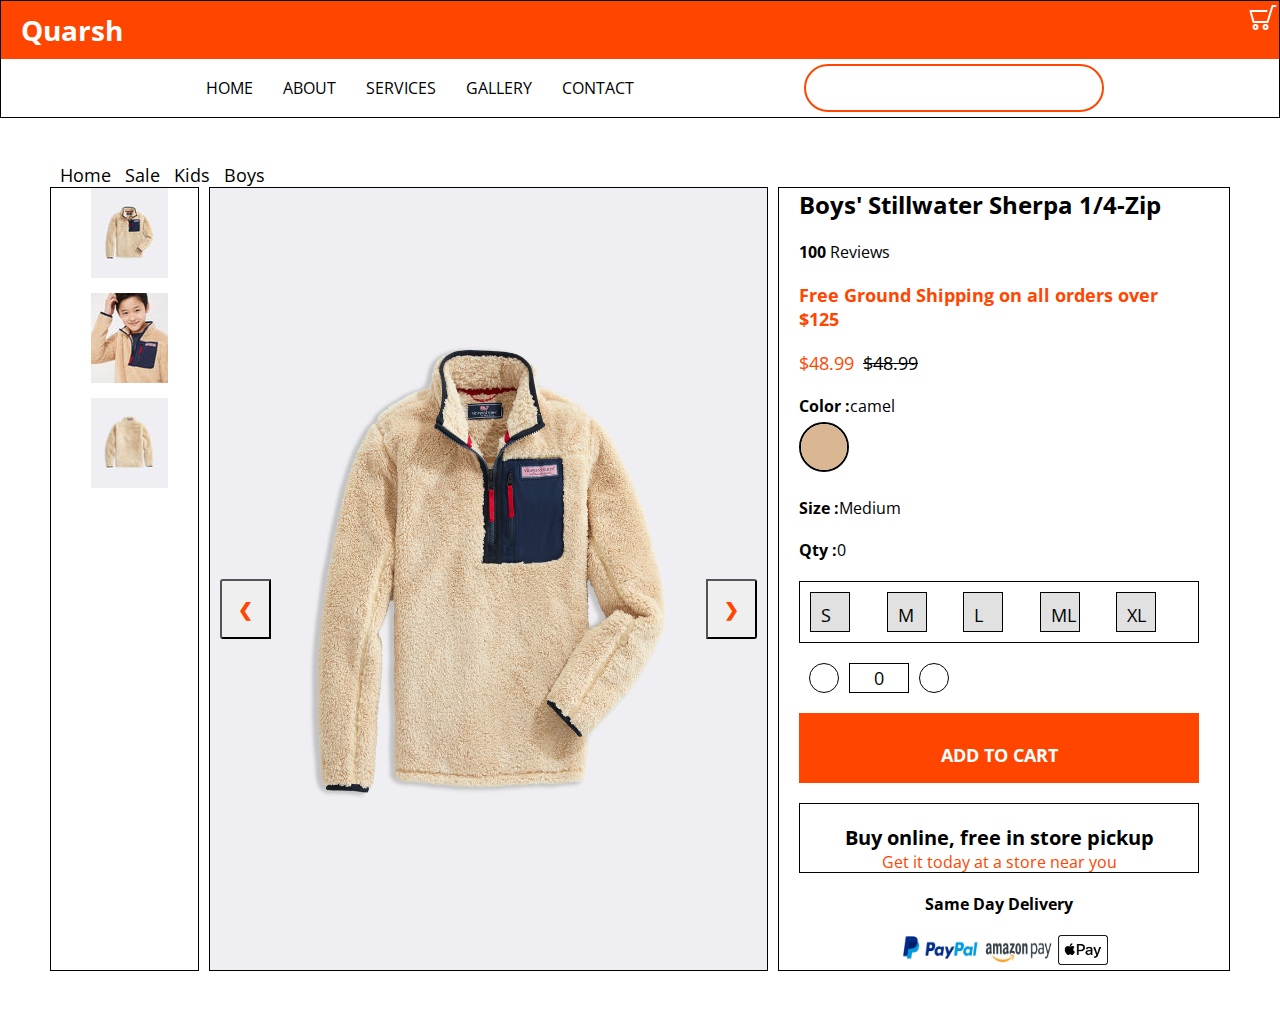
<file: index.html>
<!DOCTYPE html>
<html lang="en">
<head>
    <meta charset="UTF-8">
    <meta http-equiv="X-UA-Compatible" content="IE=edge">
    <meta name="viewport" content="width=device-width, initial-scale=1.0">
    <title>Product Catalog</title>
    <link rel="stylesheet" href="style.css">
    <link rel="stylesheet" href="https://use.fontawesome.com/releases/v5.15.2/css/all.css" integrity="sha384-vSIIfh2YWi9wW0r9iZe7RJPrKwp6bG+s9QZMoITbCckVJqGCCRhc+ccxNcdpHuYu" crossorigin="anonymous">
    <link rel="preconnect" href="https://fonts.gstatic.com">
    <link href="https://fonts.googleapis.com/css2?family=Open+Sans&display=swap" rel="stylesheet">
   
</head>
<body>
   <section id="nav-bar">
     <header id="nav-header">
		<div id="home-logo">Quarsh</div>

		<!-- <div id="cd-hamburger-menu"><a class="cd-img-replace" href="#0"><img src="Images/cd-hamburger-menu.svg" alt=""></a></div> -->
		<div id="cd-cart-trigger"><a class="cd-img-replace" href="#0"><img src="Images/cd-cart.svg" alt=""></a></div>
	 </header>

	 <nav id="main-nav">
		<ul>
			<li><a href="index.html">Home</a></li>
			<li><a href="#0">About</a></li>
			<li><a class="current" href="#0">Services</a></li>
			<li><a href="#0">Gallery</a></li>
            <li><a href="#0">Contact</a></li>
           
        </ul>
         <div class="searchBox"><input type="search"><span id="search-btn"><i  class="fa fa-search"></i></span></div>
	 </nav>

    </section>

    <div class="discount-popup-box">
        <div class="empty-box"></div>
        <div class="dicount-inner">
            <p>Get a discount of 50%</p>
            <input type="text">
            <input type="text">
            <button type="submit"></button>
        </div>

    </div>
  
    <section class="mainContainer">
        <div id="product-nav">
            <a href="">Home</a>
            <a href="">Sale</a>
            <a href="">Kids</a>
            <a href="">Boys</a>
        </div>
        <div class="productContainer">
            <div class="thumbBox Boxes">
                <div id="thumbImagesBox">
                    <img id="thumb-image-1" src="Images/thumb-image1.jpg" alt=""><br>
                    <img id="thumb-image-2" src="Images/thumb-image2.jpg" alt=""><br>
                    <img id="thumb-image-3" src="Images/thumb-image3.jpg" alt="">
                </div>
              
            </div>
            <div class="productBox Boxes">
                <img id=image-1" class="slides" src="Images/product-image1.jpg" alt="">
                <img id=image-2" class="slides" src="Images/product-image2.jpg" alt="">
                <img id=image-3" class="slides" src="Images/product-image3.jpg" alt="">
                <button class="left" onclick="prev(-1)">❮</button>  
                <button class="right" onclick="next(1)">❯</button>  
                
            </div>
            <div class="detailsBox Boxes">
                <h2 id="item-name">Boys' Stillwater Sherpa 1/4-Zip</h2>
                <div class="box-margin">
                    <a class="review"><i class="fas fa-star"></i></a>
                    <a class="review"><i class="fas fa-star"></i></a>
                    <a class="review"><i class="fas fa-star"></i></a>
                    <a class="review"><i class="fas fa-star"></i></a>
                    <a class="review"><i class="fas fa-star-half-alt"></i></a>
                    <span><b>100</b> Reviews</span>
                </div>
                <div class="box-margin">
                    <h4  class="textColor1">Free Ground Shipping <span>on all orders over $125</span></h4>
                </div>
                <div class="box-margin">  
                    <p>
                        <span id="price" class="price textColor1" >$48.99</span>
                        <span class="prev-price" class="price" >$48.99</span>
                    </p>
                    
                </div>
                <div id="pdtColorInfo" class="box-margin">
                   
                    <p><b>Color :</b><span>camel</span></p>
                    <div id="showColor">
                        <img src="Images/color.jpg" alt="">
                    </div>
                </div>
              
                <div class="box-margin">
                    <p><b>Size :</b><span id="size">Medium</span></p>
                </div>
                <div class="box-margin">
                    <p><b>Qty :</b><span id="qty">0</span></p>
                </div>


                <div id="selectSizeBox" class="box-margin">
                    <div id="size-1" class="size">S</div>
                    <div id="size-2" class="size">M</div>
                    <div id="size-3" class="size">L</div>
                    <div id="size-4" class="size">ML</div>
                    <div id="size-5" class="size">XL</div>
                  
                </div>

               <div class="itemNoSelectBox box-margin" >
                   <div id="reduce-no" class="item-increase"><span class="qty-btn"><i  class="fas fa-minus"></i></span></div>
                   <div  class="item-no"><input id="quantity" type="text" value="1"></div>
                   <div id="increase-no"  class="item-increase" > <span class="qty-btn" ><i class="fas fa-plus"></i></span></div>
                  
               </div>
               <div id="addToCartBox" class="storeBox box-margin">
                   <a>add to cart</a>
               </div>
                <div id="buyBox" class="storeBox box-margin">
                   <a href="">Buy online, free in store pickup</a><br>
                   <a href="">Get it today at a store near you</a>
                </div>
               <div id="pdtDelivery" class="box-margin payment">
                   <p><span><i class="fas fa-cart-plus"></i><strong>Same Day Delivery</strong></p>
                </div>

                <div id="pdtPaymentOptions" class="box-margin">
                  <p class="payment-accept payment">
                      <img class="payment-accept-logo" src="Images/pay-paypal.png" alt="paypal">
                      <img class="payment-accept-logo" src="Images/pay-amazon.png" alt="amazon">
                      <img  class="payment-accept-logo" src="Images/pay-applepay.png" alt="apple">
                  </p>
                  <!-- <p class="after-paymsg payment">
                      <span>or payments of $ 12.25 by</span>
                      <span ><img class="afterpay-logo" src="Images/afterpay-image.svg" alt=""></span>
                  </p>

               
                      <p class="paymentOptions-list box-margin payment" >
                          <a href=""><i class="fas fa-gift"></i>Gift Options</a>
                          <a href=""><i class="far fa-heart"></i>Add to Wishlist</a>
                      </p>
                  -->

                </div>

            </div>
        </div>
        <!-- CartBox -->
         <div id="cartBox" >
            <div id="cartBox-inner">
                <div class="cart-heading"><p>Items added to Cart<span id="close-btn">&times</span></p></div>
                <div class="cart-wrapper">
                    <div class="cart-inner"><img id="cart-item-image" src="Images/product-image1.jpg" alt=""></div>
                    <div class="cart-inner">
                        <div class="box-margin">
                            <h4  class="textColor1">Boys' Stillwater Sherpa 1/4-Zip</h4>
                        </div>
                        <div class=" cart-item-info box-margin">  
                            <p class="box-margin">
                                <span class="textColor1">$48.99</span> <span class="prev-price">$48.99</span>
                            </p>
    
                            <p class="box-margin">
                                <span  class="textColor1">Qty: </span> <span class="qty" >1</span>
                            </p>
                            <p >
                                <span class="textColor1">$210.92</span>
                            </p>
                            
                        </div>
                    </div>
                </div>
                <div class="cart-total-wrapper">
                    <div class="cart-total-inner"><p class="total">Cart Subtotal:<span id="cart-amount">$39.92</span></p></div>
                      <div div class="progress-box"><div class="progress"></div></div>
                    <p class="textColor1">You qualify for Free Shipping</p>
                </div>
    
                <div id="checkout-box" class="storeBox box-margin">
                    <a id="checkout" href="checkoutpage.html">checkout</a>
                </div>
                 <div id="continue-shop-box" class="storeBox box-margin">
                    <a href="#">continue shopping</a>
                 
                 </div>
            </div>
           
            
        </div> 
    </section>
    <script src="jquery-3.6.0.min.js"></script>
  <script type="text/javascript" src="script.js"></script>
  <script src="jquery-script.js"></script>

 
</body>
</html>
</file>
<file: style.css>
* {
    padding: 0;
    margin: 0;
    box-sizing: border-box;
    font-family: 'Open Sans', sans-serif;
}





.discount-popup-box{
    visibility: hidden;
}


#nav-bar{
    border:1px solid black;
    /* padding:0 0 10px 0; */
}

#home-logo{
    font-weight:bold;
    padding-left:20px;
    padding-top:10px;
    font-size:28px;
    color:white;

}

#nav-header{
    display:flex;
    justify-content: space-between;
    padding-bottom:10px;
   background-color:orangered;
    
}

#main-nav{
    padding:5px;
    display: flex;
    justify-content: space-evenly;
}



#main-nav ul{
    display:flex;
    align-items: center;
    justify-content:center;
}


#main-nav ul li{
    list-style:none;
}


#main-nav ul li a{
   text-decoration:none;
   text-transform: uppercase;
   padding-left:30px;
   color:black;
}



#main-nav ul li a:hover{
    color:orangered;
 }

.searchBox{
    border:2px solid orangered;
    border-radius:25px;
    padding:10px;
    width:300px;
    height:70%;

    
}

.searchBox input{
   border:none;
   font-size:16px;
   width:90%;
   height:auto;
   outline:none;
 
}

#search-btn{
    font-size:18px;
    color:orangered;
    line-height:auto;
    cursor:pointer;
}



.productContainer {
    display: grid;
    grid-template-columns: 1fr 4fr 3fr;
    column-gap: 10px;
    margin: 0 50px 20px 50px;
   

}

#product-nav {
    margin: 0 50px 0 50px;
}

#product-nav a {
    padding-left: 10px;
    text-decoration: none;
    font-size: 18px;
    color: black;
}

.productContainer .Boxes {
    border: 1px solid black;
    margin-bottom: 40px;
}

.thumbBox {
    padding: 0 30px;
}

#thumbImagesBox {
    margin-left: 10px;
}

#thumbImagesBox img:not(:last-child) {
    margin-bottom: 10px;
}

.productBox {
    /* max-width: 1000px; */
    position: relative;

}

.productBox img {

    width: 100%;
    height: 100%;
    display: none;
}


.left,
.right {
    cursor: pointer;
    position: absolute;
    top: 50%;
    width: auto;
    padding: 16px;
    color:orangered;
    font-weight: bold;
    font-size: 18px;
    transition: 0.6s ease;

}


.left {
    left: 10px;
    border-radius: 3px 0 0 3px;
}

.right {
    right: 10px;
    border-radius: 0 3px 3px 0;
}

.left:hover,
.right:hover {
    background-color: rgba(115, 115, 115, 0.8);
}

.detailsBox {
    padding-right: 30px;
    padding-left: 20px;

}

.box-margin {
    margin-top: 20px;
}

.review{
    color:gold;
}

.textColor1 {
    color: orangered;
    font-size:18px;
}

.prev-price{
    text-decoration:line-through;
    font-size:18px;
    padding-left:5px;
}



#showColor img{
    margin-top: 5px;
    border: 2px solid black;
    width: 50px;
    height:50px;
    border-radius:50%;
}

#selectSizeBox {
    display: grid;
    grid-template-columns: repeat(5, 1fr);
    grid-gap: 5px;
    border: 1px solid black;
    padding: 10px;

}

#selectSizeBox .size {
    border: 1px solid black;
    width: 40px;
    height: 40px;
    padding: 10px;
    font-size: 18px;
    background-color:#e1e1e1;
    color:black;
    cursor: pointer;
}

.itemNoSelectBox {

    display: flex;

}



.item-increase {
    border-radius: 50px;
    border: 1px solid black;
    width: 30px;
    height: 30px;
    margin-left: 10px;
    padding: 7px;
    cursor: pointer;

}

.item-increase .qty-btn {
    text-align: center;
    color:orangered;
    font-size: 12px;
}

.item-no {

    /* padding:5px 22px; */
    margin-left: 10px;

}

.item-no input {
    text-align: center;
    border: 1px solid black;
    outline: none;
    width: 60px;
    height: 30px;
    color: black;
    font-size: 18px;

}

.storeBox {

    width: 400px;
    height: 70px;
    padding: 30px;
    text-align: center;
}


#addToCartBox {
    background-color: orangered;
    cursor: pointer;
}

#addToCartBox a {

    color: white;
    font-weight: bold;
    font-size: 18px;
    text-decoration: none;
    text-transform: uppercase;
    
}

#buyBox {
    padding: 20px;
    border: 1px solid black;
   
}

#buyBox a:first-child {
   
    text-decoration: none;
    font-weight: bold;
    font-size: 20px;
    color:black;

}


#buyBox a:last-child {
    color:orangered;
    text-decoration: none;
}


.payment-accept {
    text-align: center;
    padding-left: 10px;
}

.payment-accept-logo {
    width: 30px;
    height: 30px;

}

.payment-accept-logo:nth-child(1) {
    width: 80px;
}

.payment-accept-logo:nth-child(2) {
    width: 70px;
}


.payment-accept-logo:nth-child(3) {
    width: 50px;
}

.payment {
    text-align: center;
}

.afterpay-logo {
    width: 70px;
    height: 25px;
}

.paymentOptions-list a {
    padding-left: 10px;
    text-decoration: none;
    font-size: 18px;
    color: black;
}


/* cart-pop-up styling */

#cartBox {
    
    width: 420px;
    height: 650px;
    padding:0 10px 10px 10px;
    position: absolute;
    top: 0;
    right: 0;
    z-index: 100;
    background-color: white;
    visibility: hidden;
    border:1px solid rgba(185, 184, 184, 0.897);
    box-shadow:5px 0px 20px 0px #888888;
}

#close-btn{
    padding-left:120px;
    font-weight:bold;
    font-size:24px;
    cursor: pointer;
   
}


#close-btn:hover{
  
   color:black;
   transform: scale(40px);
}



.cart-heading {
    background-color: orangered;
    text-align: center;
    font-size: 18px;
    height:50px;
    padding:12px 0;
    color: white;
}

.cart-wrapper {
    display: grid;
    grid-template-columns: 3fr 3fr;
    grid-template-rows: 250px;
    /* margin: 10px; */
    padding-bottom: 10px;
    column-gap: 10px;
    border-bottom: 1px solid orangered;
}

.cart-inner {
    border: 1px solid black;
}

.cart-inner #cart-item-image {
    width: 100%;
    height: 100%;
}

.cart-total-wrapper {
    padding-bottom: 10px;
    border-bottom: 1px solid orangered;
}

.progress-box{
    width:100%;
    background-color:white;
    border-radius: 20px;
    border:1px solid black;
    margin: 10px 0 5px 0;
}

.progress {
    background-color: limegreen;
    width:40%;
    height: 8px;
  
    border-radius: 20px;
}

.cart-total-inner .total {

    font-size: 18px;
}

#cart-amount {
    padding-left: 160px;
}


#checkout-box {
    background-color:limegreen;
}


#checkout-box a {

    color: white;
    font-weight: bold;
    font-size: 18px;
    text-decoration: none;
    text-transform: uppercase;
}



#continue-shop-box {
    padding: 20px;
    border: 1px solid black;
}


#continue-shop-box a {
    color: black;
    text-decoration: none;
    text-transform: uppercase;
    font-weight: bold;
    font-size: 16px;
}


/* media query */

@media screen and (max-width: 830px) {
    .productContainer {
        grid-template-columns: 1fr;
    }
}
</file>
